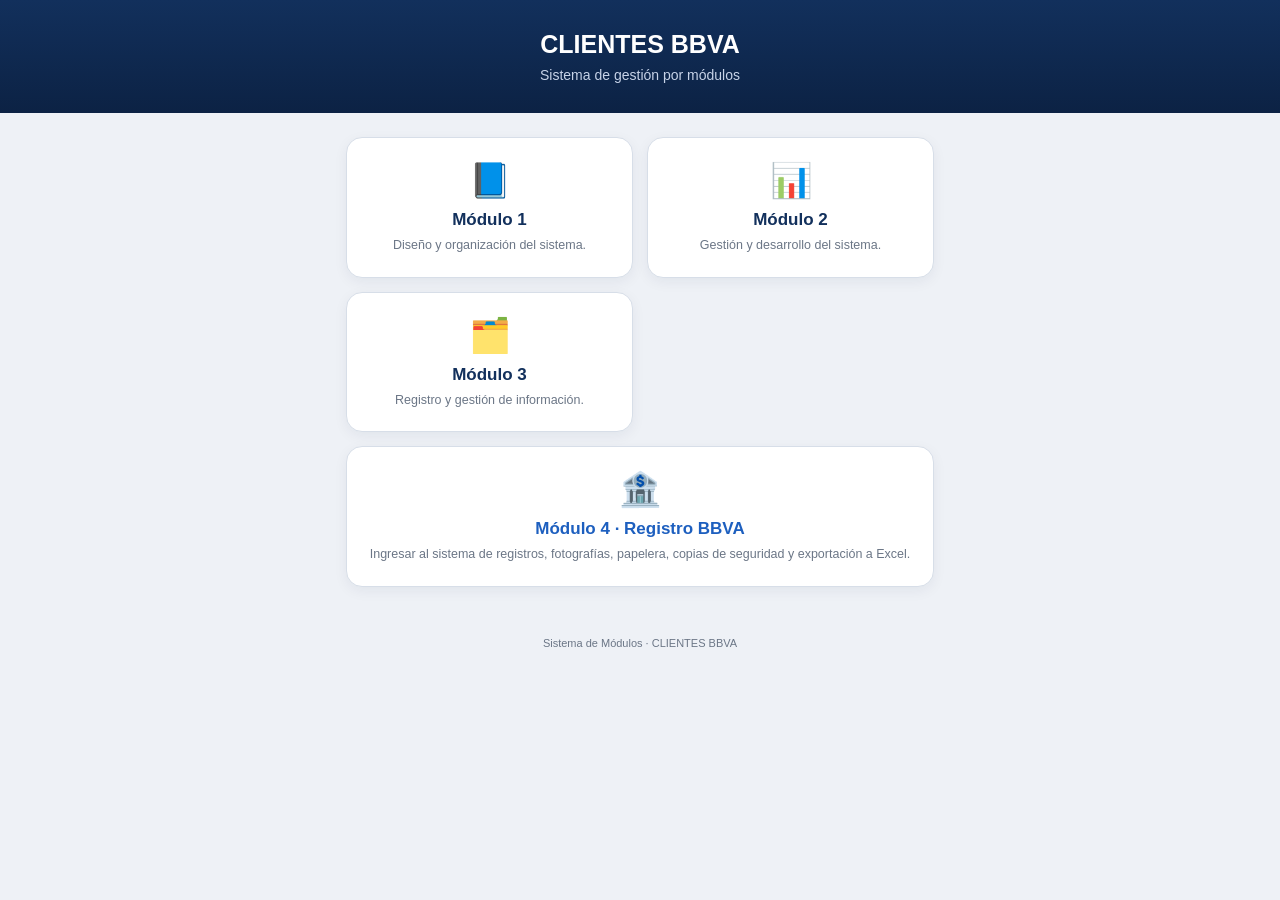
<file: index.html>
<!DOCTYPE html>
<html lang="es">
<head>
<meta charset="UTF-8">
<meta name="viewport" content="width=device-width, initial-scale=1.0">
<title>Sistema de Módulos</title>
<link rel="stylesheet" href="estilos.css">
</head>
<body>
<header>
<h1>CLIENTES BBVA</h1>
<p>Sistema de gestión por módulos</p>
</header>
<main>
<div class="grid">
<a class="card" href="modulo1/index.html">
<div class="icon">📘</div>
<h2>Módulo 1</h2>
<p>Diseño y organización del sistema.</p>
</a>
<a class="card" href="modulo2/index.html">
<div class="icon">📊</div>
<h2>Módulo 2</h2>
<p>Gestión y desarrollo del sistema.</p>
</a>
<a class="card" href="modulo3/index.html">
<div class="icon">🗂️</div>
<h2>Módulo 3</h2>
<p>Registro y gestión de información.</p>
</a>
<a class="card bbva" href="modulo4/index.html">
<div class="icon">🏦</div>
<h2>Módulo 4 · Registro BBVA</h2>
<p>Ingresar al sistema de registros, fotografías, papelera, copias de seguridad y exportación a Excel.</p>
</a>
</div>
</main>
<footer>Sistema de Módulos · CLIENTES BBVA</footer>
</body>
</html>
</file>
<file: estilos.css>
:root{--navy:#12305c;--navy-dark:#0c2244;--blue:#1d5fbf;--bg:#eef1f6;--card:#fff;--line:#d7dee8;--text:#1c2733;--muted:#6b7686}
*{box-sizing:border-box}
body{margin:0;font-family:-apple-system,BlinkMacSystemFont,"Segoe UI",Roboto,Arial,sans-serif;background:var(--bg);color:var(--text)}
header{background:linear-gradient(180deg,var(--navy),var(--navy-dark));color:#fff;padding:30px 18px;text-align:center}
header h1{margin:0;font-size:25px}
header p{margin:8px 0 0;color:#c7d3e8;font-size:14px}
main{max-width:620px;margin:0 auto;padding:24px 16px 40px}
.grid{display:grid;grid-template-columns:1fr 1fr;gap:14px}
.card{background:var(--card);border:1px solid var(--line);border-radius:16px;padding:22px 16px;text-align:center;text-decoration:none;color:var(--text);transition:.15s;box-shadow:0 4px 14px rgba(20,40,70,.06)}
.card:hover{transform:translateY(-2px);border-color:var(--blue)}
.icon{font-size:34px;margin-bottom:10px}
.card h2{font-size:17px;margin:0 0 7px;color:var(--navy)}
.card p{font-size:12.5px;color:var(--muted);margin:0;line-height:1.4}
.bbva{grid-column:1/-1}
.bbva h2{color:var(--blue)}
@media(max-width:430px){.grid{grid-template-columns:1fr}.bbva{grid-column:auto}}
footer{text-align:center;color:var(--muted);font-size:11px;padding:10px 0 25px}
</file>
